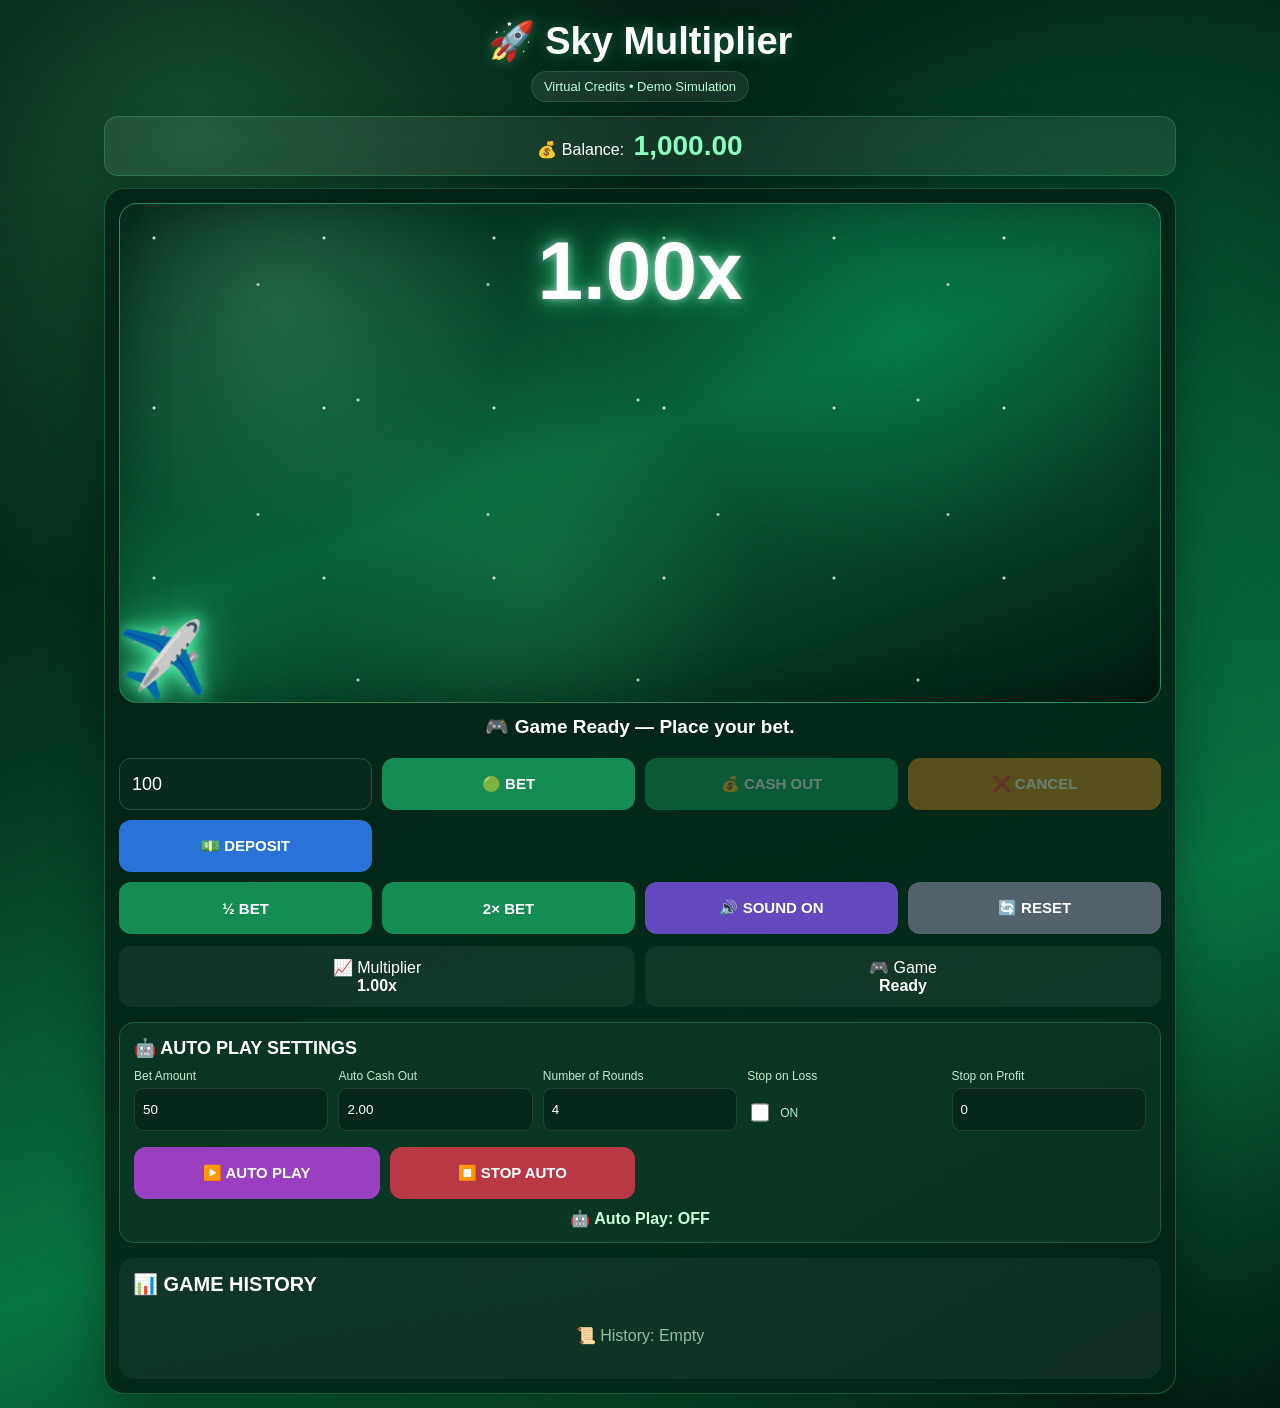
<file: index.html>
<!DOCTYPE html>
<html lang="en">
<head>
    <meta charset="UTF-8">

    <meta
        name="viewport"
        content="width=device-width, initial-scale=1.0, maximum-scale=1.0, user-scalable=no"
    >

    <title>🚀 Sky Multiplier - Virtual Demo</title>

    <link rel="stylesheet" href="style.css">
</head>

<body>

<div class="app">

    <h1>🚀 Sky Multiplier</h1>

    <div class="badge">
        Virtual Credits • Demo Simulation
    </div>

    <!-- BALANCE -->

    <div class="top-bar">

        <div class="balance-box">
            💰 Balance:
            <strong id="balance">1,000.00</strong>
        </div>

    </div>


    <!-- GAME -->

    <div class="panel">

        <div id="gameArea">

            <div id="multiplier">
                1.00x
            </div>

            <div id="countdown"></div>

            <div id="plane">
                ✈️
            </div>

        </div>


        <!-- STATUS -->

        <div id="status">
            🎮 Game Ready — Place your bet.
        </div>


        <!-- BET CONTROLS -->

        <div class="controls">

            <input
                id="betAmount"
                class="bet-input"
                type="number"
                min="1"
                step="1"
                value="100"
                placeholder="Bet Amount"
            >

            <button id="betButton">
                🟢 BET
            </button>

            <button id="cashOutButton" disabled>
                💰 CASH OUT
            </button>

            <button id="cancelButton" disabled>
                ❌ CANCEL
            </button>

            <button id="depositButton">
                💵 DEPOSIT
            </button>

        </div>


        <!-- EXTRA BUTTONS -->

        <div class="extra-controls">

            <button onclick="halfBet()">
                ½ BET
            </button>

            <button onclick="doubleBet()">
                2× BET
            </button>

            <button id="soundButton">
                🔊 SOUND ON
            </button>

            <button id="resetButton">
                🔄 RESET
            </button>

        </div>


        <!-- INFO -->

        <div class="info">

            <div class="info-box">
                📈 Multiplier
                <br>
                <strong id="infoMultiplier">
                    1.00x
                </strong>
            </div>

            <div class="info-box">
                🎮 Game
                <br>
                <strong id="gameStatus">
                    Ready
                </strong>
            </div>

        </div>


        <!-- AUTO PLAY -->

        <div class="auto-panel">

            <div class="auto-title">
                🤖 AUTO PLAY SETTINGS
            </div>

            <div class="auto-grid">

                <label class="auto-field">
                    Bet Amount

                    <input
                        id="autoBetAmount"
                        type="number"
                        min="1"
                        value="50"
                    >
                </label>


                <label class="auto-field">
                    Auto Cash Out

                    <input
                        id="autoCashOut"
                        type="number"
                        min="1"
                        step="0.01"
                        value="2.00"
                    >
                </label>


                <label class="auto-field">
                    Number of Rounds

                    <input
                        id="autoRounds"
                        type="number"
                        min="1"
                        value="4"
                    >
                </label>


                <label class="auto-field">
                    Stop on Loss

                    <span class="check-field">

                        <input
                            id="stopOnLoss"
                            type="checkbox"
                        >

                        ON

                    </span>
                </label>


                <label class="auto-field">
                    Stop on Profit

                    <input
                        id="stopOnProfit"
                        type="number"
                        min="0"
                        step="1"
                        value="0"
                        placeholder="0 = OFF"
                    >
                </label>

            </div>


            <div class="extra-controls">

                <button id="autoPlayButton">
                    ▶️ AUTO PLAY
                </button>

                <button id="stopAutoButton">
                    ⏹️ STOP AUTO
                </button>

            </div>


            <div id="autoStatus">
                🤖 Auto Play: OFF
            </div>

        </div>


        <!-- HISTORY -->

        <div class="history-panel">

            <div class="history-title">
                📊 GAME HISTORY
            </div>

            <div id="gameHistory">

                <div class="history-empty">
                    📜 History: Empty
                </div>

            </div>

        </div>

    </div>

</div>


<!-- JAVASCRIPT -->

<script src="script.js"></script>

</body>
</html>
</file>
<file: style.css>
* {
    box-sizing: border-box;
}

html,
body {
    margin: 0;
    padding: 0;
    width: 100%;
    min-height: 100%;
    font-family: Arial, sans-serif;
}

body {

    color: #ffffff;

    background:
        radial-gradient(
            circle at 15% 10%,
            rgba(80, 255, 160, 0.22),
            transparent 28%
        ),
        radial-gradient(
            circle at 85% 25%,
            rgba(0, 255, 150, 0.18),
            transparent 30%
        ),
        radial-gradient(
            circle at 50% 90%,
            rgba(30, 180, 100, 0.16),
            transparent 35%
        ),
        linear-gradient(
            160deg,
            #02150d 0%,
            #04351f 40%,
            #087544 70%,
            #021a10 100%
        );

    overflow-x: hidden;
}


/* APP */

.app {

    width: min(1100px, 100%);

    margin: auto;

    padding: 14px;
}

h1 {

    margin: 5px 0 8px;

    text-align: center;

    font-size:
        clamp(22px, 5vw, 38px);

    text-shadow:
        0 0 15px rgba(70,255,160,.35);
}

.badge {

    width: fit-content;

    margin: 0 auto 14px;

    padding: 7px 12px;

    border-radius: 20px;

    background:
        rgba(255,255,255,.08);

    border:
        1px solid rgba(100,255,170,.15);

    color: #b9ffd9;

    font-size: 13px;
}


/* BALANCE */

.top-bar {

    display: flex;

    justify-content: space-between;

    align-items: center;

    gap: 10px;

    flex-wrap: wrap;

    margin-bottom: 12px;
}

.balance-box {

    flex: 1;

    min-width: 180px;

    padding: 13px;

    border-radius: 14px;

    background:
        rgba(255,255,255,.07);

    border:
        1px solid rgba(100,255,170,.20);

    text-align: center;

    box-shadow:
        0 8px 30px rgba(0,0,0,.18);
}

.balance-box strong {

    display: inline-block;

    font-size:
        clamp(20px, 5vw, 28px);

    margin-left: 5px;

    color: #8affbd;
}


/* PANEL */

.panel {

    padding: 14px;

    border-radius: 20px;

    background:
        rgba(4, 35, 23, .90);

    border:
        1px solid rgba(80,255,160,.25);

    box-shadow:
        0 15px 50px rgba(0,0,0,.35);
}


/* GAME AREA */

#gameArea {

    position: relative;

    width: 100%;

    height:
        clamp(330px, 55vw, 560px);

    min-height: 300px;

    overflow: hidden;

    border-radius: 18px;

    background:

        radial-gradient(
            circle at 15% 20%,
            rgba(130,255,190,.22),
            transparent 24%
        ),

        radial-gradient(
            circle at 75% 25%,
            rgba(0,255,160,.15),
            transparent 28%
        ),

        radial-gradient(
            circle at 40% 75%,
            rgba(80,255,160,.12),
            transparent 30%
        ),

        linear-gradient(
            160deg,
            #032417,
            #08633b 48%,
            #021a10
        );

    border:
        1px solid rgba(90,255,170,.35);

    box-shadow:
        inset 0 0 50px rgba(0,0,0,.25);
}

#gameArea::before {

    content: "";

    position: absolute;

    inset: 0;

    background:

        radial-gradient(
            circle at 20% 20%,
            rgba(255,255,255,.8) 0 1px,
            transparent 2px
        ),

        radial-gradient(
            circle at 60% 35%,
            rgba(255,255,255,.65) 0 1px,
            transparent 2px
        ),

        radial-gradient(
            circle at 85% 70%,
            rgba(255,255,255,.7) 0 1px,
            transparent 2px
        );

    background-size:
        170px 170px,
        230px 230px,
        280px 280px;

    pointer-events: none;
}


/* MULTIPLIER */

#multiplier {

    position: absolute;

    z-index: 10;

    top: 20px;

    left: 0;

    right: 0;

    text-align: center;

    font-size:
        clamp(42px, 10vw, 82px);

    font-weight: 900;

    color: #ffffff;

    text-shadow:
        0 0 8px rgba(255,255,255,.5),
        0 0 25px rgba(60,255,160,.8);
}

.multiplier-pop {

    animation:
        multiplierPop .18s ease;
}

@keyframes multiplierPop {

    0% {
        transform: scale(1);
    }

    50% {
        transform: scale(1.08);
    }

    100% {
        transform: scale(1);
    }
}


/* COUNTDOWN */

#countdown {

    position: absolute;

    z-index: 20;

    top: 50%;

    left: 50%;

    transform:
        translate(-50%, -50%);

    display: none;

    font-size:
        clamp(50px, 14vw, 100px);

    font-weight: 900;

    text-align: center;

    color: #ffffff;

    text-shadow:
        0 0 15px rgba(80,255,170,.9),
        0 0 45px rgba(40,255,140,.75);
}

.countdown-pop {

    animation:
        countdownPop .5s ease;
}

@keyframes countdownPop {

    0% {
        transform:
            translate(-50%, -50%)
            scale(.5);

        opacity: .2;
    }

    60% {
        transform:
            translate(-50%, -50%)
            scale(1.25);

        opacity: 1;
    }

    100% {
        transform:
            translate(-50%, -50%)
            scale(1);
    }
}

.go-pop {

    animation:
        goPop .7s ease;
}

@keyframes goPop {

    0% {
        transform:
            translate(-50%, -50%)
            scale(.3);
    }

    50% {
        transform:
            translate(-50%, -50%)
            scale(1.35);
    }

    100% {
        transform:
            translate(-50%, -50%)
            scale(1);
    }
}


/* PLANE */

#plane {

    position: absolute;

    left: 0;

    bottom: 0;

    z-index: 5;

    font-size:
        clamp(38px, 9vw, 70px);

    transform-origin: center;

    transition:
        transform .1s linear,
        left .1s linear,
        bottom .1s linear;

    filter:
        drop-shadow(0 0 8px #52ffb0)
        drop-shadow(0 0 18px rgba(82,255,176,.7));

    will-change:
        transform,
        left,
        bottom;
}

#plane::after {

    content: "";

    position: absolute;

    width: 70px;

    height: 5px;

    left: -65px;

    top: 50%;

    border-radius: 50px;

    background:
        linear-gradient(
            90deg,
            transparent,
            rgba(80,255,180,.8)
        );

    opacity: 0;
}

.plane-flying::after {

    opacity: 1;
}

.plane-crashed {

    animation:
        planeCrash .8s ease forwards;
}

@keyframes planeCrash {

    0% {
        transform:
            rotate(-15deg)
            scale(1);
    }

    40% {
        transform:
            rotate(20deg)
            scale(1.05);
    }

    100% {
        transform:
            translateY(130px)
            rotate(65deg)
            scale(.7);

        opacity: .2;
    }
}


/* STATUS */

#status {

    min-height: 28px;

    margin-top: 12px;

    text-align: center;

    font-size:
        clamp(14px, 3.5vw, 19px);

    font-weight: 700;
}

.win-text {

    color: #59ff9b;

    animation:
        winText .7s ease;
}

.crash-text {

    color: #ff5555;

    animation:
        crashText .7s ease;
}

@keyframes winText {

    0% {
        transform: scale(.7);
        opacity: .3;
    }

    60% {
        transform: scale(1.2);
    }

    100% {
        transform: scale(1);
    }
}

@keyframes crashText {

    0% {
        transform: scale(.7);
    }

    50% {
        transform: scale(1.2);
    }

    100% {
        transform: scale(1);
    }
}


/* CONTROLS */

.controls {

    display: grid;

    grid-template-columns:
        minmax(120px, 1fr)
        repeat(3, minmax(100px, 1fr));

    gap: 10px;

    margin-top: 15px;
}

.bet-input {

    width: 100%;

    min-height: 52px;

    padding: 10px 12px;

    border-radius: 12px;

    border:
        1px solid rgba(255,255,255,.15);

    background: #082b1d;

    color: #ffffff;

    font-size: 18px;

    outline: none;
}

.bet-input:focus {

    border-color: #55ffad;

    box-shadow:
        0 0 12px rgba(85,255,173,.25);
}

button {

    width: 100%;

    min-height: 52px;

    border: 0;

    border-radius: 12px;

    padding: 10px 12px;

    background: #168c55;

    color: #ffffff;

    font-size: 15px;

    font-weight: 800;

    cursor: pointer;

    transition:
        transform .12s ease,
        filter .12s ease,
        opacity .12s ease;
}

button:hover {

    filter: brightness(1.15);
}

button:active {

    transform:
        translateY(3px)
        scale(.98);
}

button:disabled {

    opacity: .4;

    cursor: not-allowed;
}

#cashOutButton {

    background: #16a765;
}

#cancelButton {

    background: #d88a22;
}

#depositButton {

    background: #2872d8;
}

#resetButton {

    background: #53616a;
}

#soundButton {

    background: #6349bd;
}

#autoPlayButton {

    background: #9b3fc1;
}

#stopAutoButton {

    background: #b93845;
}


/* EXTRA CONTROLS */

.extra-controls {

    display: grid;

    grid-template-columns:
        repeat(4, 1fr);

    gap: 10px;

    margin-top: 10px;
}


/* INFO */

.info {

    display: flex;

    justify-content: space-between;

    gap: 10px;

    flex-wrap: wrap;

    margin-top: 12px;
}

.info-box {

    flex: 1;

    min-width: 180px;

    padding: 12px;

    border-radius: 12px;

    background:
        rgba(255,255,255,.06);

    text-align: center;
}


/* AUTO */

.auto-panel {

    margin-top: 15px;

    padding: 14px;

    border-radius: 15px;

    background:
        rgba(100,220,150,.07);

    border:
        1px solid rgba(100,255,170,.20);
}

.auto-title {

    margin-bottom: 10px;

    font-size: 18px;

    font-weight: 800;
}

.auto-grid {

    display: grid;

    grid-template-columns:
        repeat(5, 1fr);

    gap: 10px;
}

.auto-field {

    display: flex;

    flex-direction: column;

    gap: 5px;

    font-size: 12px;

    color: #bdebd1;
}

.auto-field input {

    width: 100%;

    min-height: 43px;

    border-radius: 9px;

    border:
        1px solid rgba(255,255,255,.12);

    background: #08271b;

    color: white;

    padding: 8px;
}

.check-field {

    display: flex;

    align-items: center;

    gap: 8px;

    min-height: 43px;
}

.check-field input {

    width: 18px;

    height: 18px;
}

#autoStatus {

    margin-top: 10px;

    text-align: center;

    font-weight: 700;

    color: #c9ffd9;
}


/* HISTORY */

.history-panel {

    margin-top: 15px;

    padding: 14px;

    border-radius: 15px;

    background:
        rgba(255,255,255,.05);

    overflow-x: auto;
}

.history-title {

    font-size: 20px;

    font-weight: 900;

    margin-bottom: 10px;
}

.history-row {

    display: grid;

    grid-template-columns:
        60px
        90px
        80px
        100px
        110px;

    gap: 8px;

    min-width: 450px;

    padding: 9px 6px;

    border-bottom:
        1px solid rgba(255,255,255,.08);

    font-size: 14px;
}

.history-empty {

    padding: 20px;

    text-align: center;

    color: #91bda5;
}


/* EFFECTS */

.crash-flash {

    animation:
        crashFlash .6s ease;
}

@keyframes crashFlash {

    0% {
        filter: brightness(1);
    }

    30% {
        filter: brightness(.65);
    }

    100% {
        filter: brightness(1);
    }
}

.screen-shake {

    animation:
        screenShake .55s ease;
}

@keyframes screenShake {

    0%,
    100% {
        transform: translate(0,0);
    }

    20% {
        transform: translate(-8px,4px);
    }

    40% {
        transform: translate(8px,-4px);
    }

    60% {
        transform: translate(-6px,-3px);
    }

    80% {
        transform: translate(6px,3px);
    }
}

.win-flash {

    animation:
        winFlash .7s ease;
}

@keyframes winFlash {

    0% {
        filter: brightness(1);
    }

    50% {
        filter: brightness(1.45);
    }

    100% {
        filter: brightness(1);
    }
}


/* CONFETTI */

.confetti-container {

    position: fixed;

    inset: 0;

    z-index: 9999;

    pointer-events: none;

    overflow: hidden;
}

.confetti-piece {

    position: absolute;

    top: -20px;

    font-size: 20px;

    animation:
        confettiFall 2s linear forwards;
}

@keyframes confettiFall {

    0% {
        transform:
            translateY(0)
            rotate(0deg);

        opacity: 1;
    }

    100% {
        transform:
            translateY(110vh)
            rotate(720deg);

        opacity: 0;
    }
}


/* MOBILE */

@media (max-width: 600px) {

    .app {
        padding: 9px;
    }

    .panel {
        padding: 9px;
    }

    #gameArea {
        height: 350px;
        min-height: 300px;
    }

    .controls {
        grid-template-columns:
            1fr 1fr;
    }

    .controls input {
        grid-column: 1 / -1;
    }

    #betButton {
        grid-column: 1;
    }

    #cashOutButton {
        grid-column: 2;
    }

    #cancelButton {
        grid-column: 1;
    }

    #depositButton {
        grid-column: 2;
    }

    .extra-controls {
        grid-template-columns:
            1fr 1fr;
    }

    .auto-grid {
        grid-template-columns:
            1fr 1fr;
    }

    .info {
        flex-direction: column;
    }

    .info-box {
        min-width: 100%;
    }

    button {
        min-height: 50px;
        font-size: 14px;
    }
}


/* SMALL PHONES */

@media (max-width: 380px) {

    #gameArea {
        height: 300px;
    }

    .controls {
        grid-template-columns:
            1fr;
    }

    .controls input,
    #betButton,
    #cashOutButton,
    #cancelButton,
    #depositButton {

        grid-column: 1;
    }

    .extra-controls {
        grid-template-columns:
            1fr;
    }

    .auto-grid {
        grid-template-columns:
            1fr;
    }
}


/* TABLET / PC */

@media (min-width: 601px) {

    #gameArea {
        height: 500px;
    }
}
</file>
